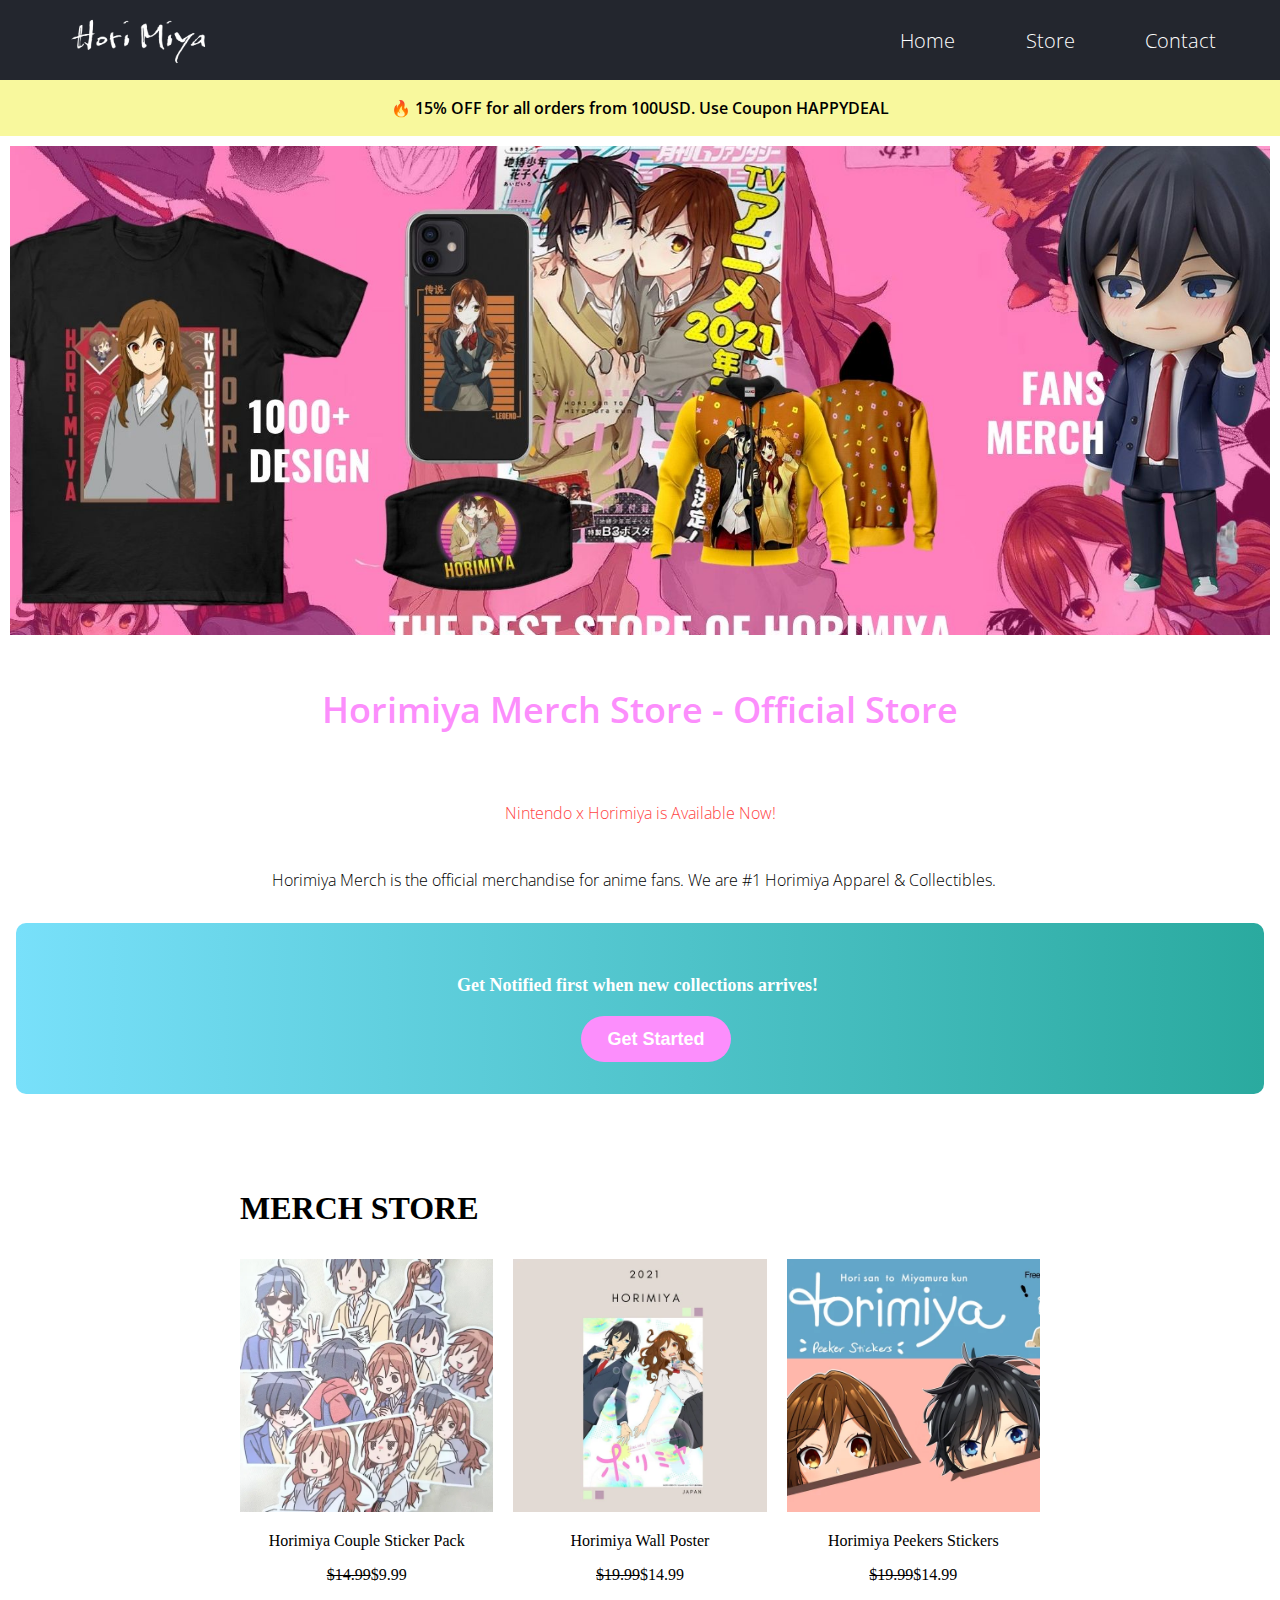
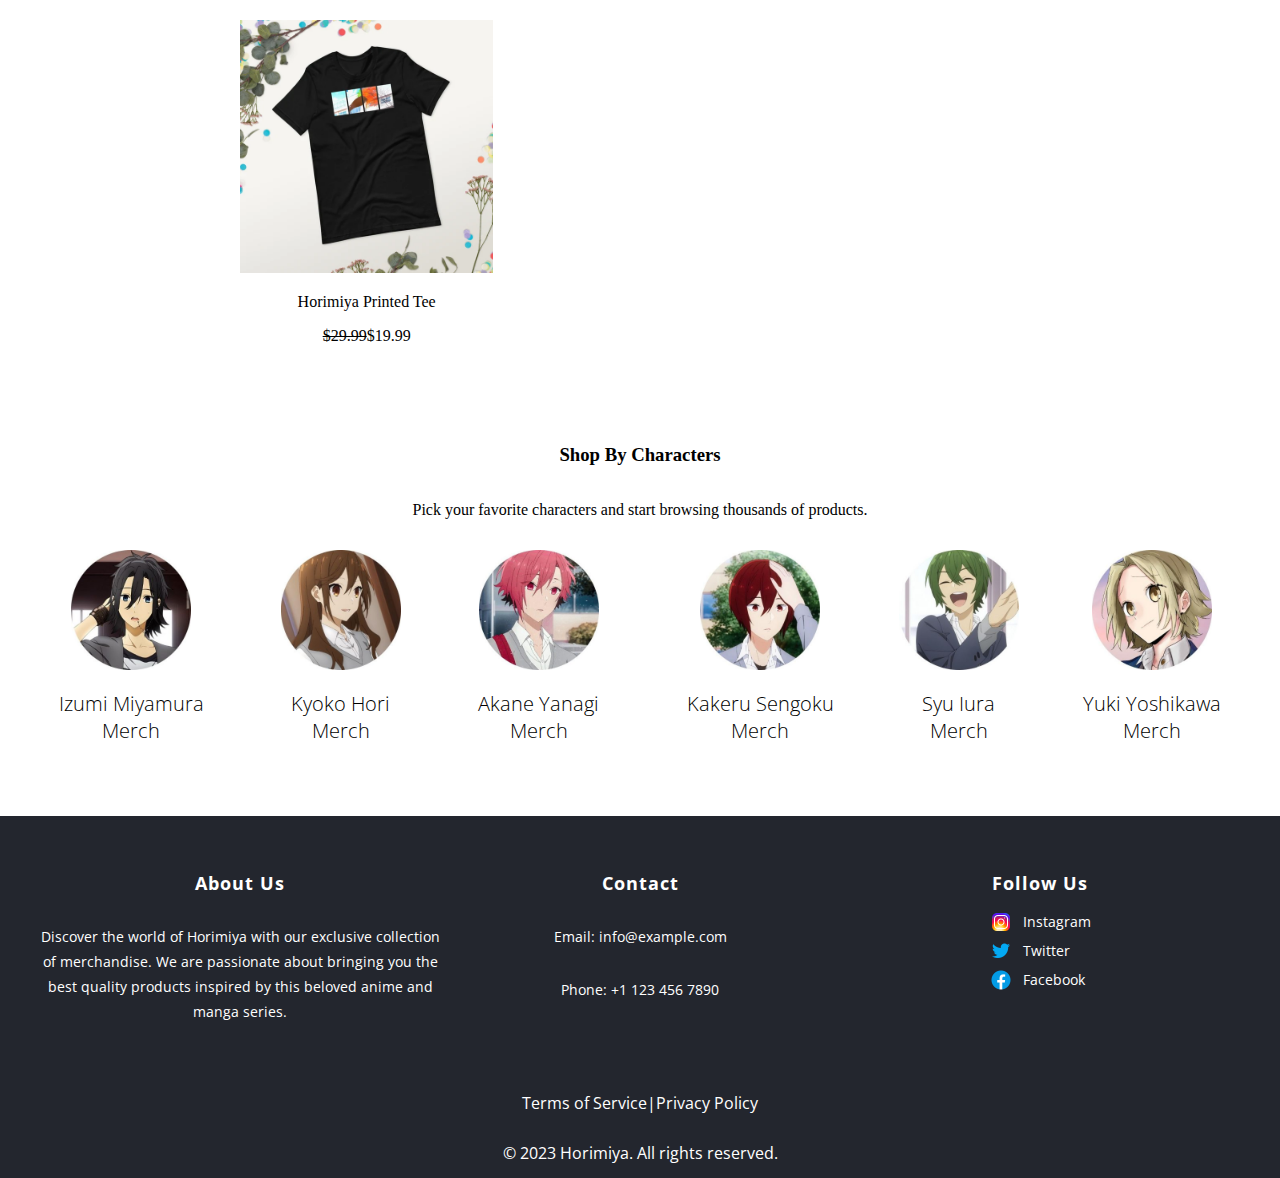
<file: index.html>
<!DOCTYPE html><html lang="en"><head><meta charset="UTF-8"><meta http-equiv="X-UA-Compatible" content="IE=edge"><meta name="viewport" content="width=device-width,initial-scale=1"><title>Horimiya Store</title><link rel="stylesheet" href="style.css"><script src="index.js"></script><link rel="icon" href="./assets/icons8-store-96.png" type="image/x-icon"><link rel="preconnect" href="https://fonts.googleapis.com"><link rel="preconnect" href="https://fonts.gstatic.com" crossorigin><link href="https://fonts.googleapis.com/css2?family=Open+Sans:wght@300;400;800&display=swap" rel="stylesheet"></head><body><header><div class="main__navbar"><div class="main__navbar-logo"><a href="./index.html"><img src="./assets/logo.png" alt="logo"></a></div><div class="main__navbar-links"><a href="./index.html">Home</a><a href="#store">Store</a><a href="./contact">Contact</a></div></div></header><div class="main__content"><div class="discount-bar"><p>🔥 15% OFF for all orders from 100USD. Use Coupon HAPPYDEAL</p></div><div class="store-banner"><img src="./assets/Horimiya-Merch-Web-Banner.jpg" alt="Item 1"></div><div class="content-heading"><h3>Horimiya Merch Store - Official Store</h3><h4>Nintendo x Horimiya is Available Now!</h4><p>Horimiya Merch is the official merchandise for anime fans. We are #1 Horimiya Apparel & Collectibles.</p></div></div><div class="sign-up"><div class="sign-up-content"><p>Get Notified first when new collections arrives!</p></div><div class="sign-up-button"><button type="button">Get Started</button></div></div><div class="product-container section__padding" id="store"><h3 class="product-container-title">MERCH STORE</h3><div class="grid-container"><div class="grid-item"><a href="" target="_blank"><img src="./assets/item1.webp" alt="Item 1"></a><p>Horimiya Couple Sticker Pack</p><p><span class="original-price">$14.99</span>$9.99</p></div><div class="grid-item"><img src="./assets/item2.png" alt="Item 2"><p>Horimiya Wall Poster</p><p><span class="original-price">$19.99</span>$14.99</p></div><div class="grid-item"><img src="./assets/item3.png" alt="Item 3"><p>Horimiya Peekers Stickers</p><p><span class="original-price">$19.99</span>$14.99</p></div><div class="grid-item"><img src="./assets/item4.png" alt="Item 4"><p>Horimiya Printed Tee</p><p><span class="original-price">$29.99</span>$19.99</p></div></div></div><div class="shop-by-character"><div class="shop-by-character-container"><h3>Shop By Characters</h3><p>Pick your favorite characters and start browsing thousands of products.</p><div class="characters-ul-container"><ul class="characters-list"><li><a href="" target="_blank"><img src="./assets/Izumi-Miyamura-Merch.jpg" alt="hori"></a><h2 class="character-list-title"><span>Izumi Miyamura Merch</span></h2></li><li><a href="" target="_blank"><img src="./assets/Kyouko-Hori-Merch.jpg" alt="hori"></a><h2 class="character-list-title"><span>Kyoko Hori Merch</span></h2></li><li><a href="" target="_blank"><img src="./assets/Akane-Yanagi-Merch.jpg" alt="hori"></a><h2 class="character-list-title"><span>Akane Yanagi Merch</span></h2></li><li><a href="" target="_blank"><img src="./assets/Kakeru-Sengoku-Merch.jpg" alt="hori"></a><h2 class="character-list-title"><span>Kakeru Sengoku Merch</span></h2></li><li><a href="" target="_blank"><img src="./assets/Syu-Iura-Merch.jpg" alt="hori"></a><h2 class="character-list-title"><span>Syu Iura Merch</span></h2></li><li><a href="" target="_blank"><img src="./assets/Yuki-Yoshikawa-Merch.jpg" alt="hori"></a><h2 class="character-list-title"><span>Yuki Yoshikawa Merch</span></h2></li></ul></div></div></div><footer class="footer"><div class="footer__container"><div class="footer__column"><h3 class="footer__heading">About Us</h3><p class="footer__text">Discover the world of Horimiya with our exclusive collection of merchandise. We are passionate about bringing you the best quality products inspired by this beloved anime and manga series.</p></div><div class="footer__column"><h3 class="footer__heading">Contact</h3><p class="footer__text">Email: info@example.com</p><p class="footer__text">Phone: +1 123 456 7890</p></div><div class="footer__column"><h3 class="footer__heading">Follow Us</h3><ul class="footer__social-links"><li><a href="https://www.instagram.com/p/BgSlRglAKBn/?hl=en" rel="nofollow" target="_blank" class="footer__social-link"><img src="./assets/logo-insta.png" alt="Instagram"> Instagram</a></li><li><a href="https://twitter.com/home?lang=en" target="_blank" class="footer__social-link"><img src="./assets/logo-twitter.png" alt="Twitter"> Twitter</a></li><li><a href="https://www.facebook.com/" target="_blank" class="footer__social-link"><img src="./assets/logo-fb.png" alt="Twitter"> Facebook</a></li></ul></div></div><div class="footer__bottom"><p class="footer__terms"><a href="#" class="footer__terms-link">Terms of Service</a>|<a href="#" class="footer__terms-link">Privacy Policy</a></p><p class="footer__copyright">&copy; 2023 Horimiya. All rights reserved.</p></div></footer></body></html>
</file>
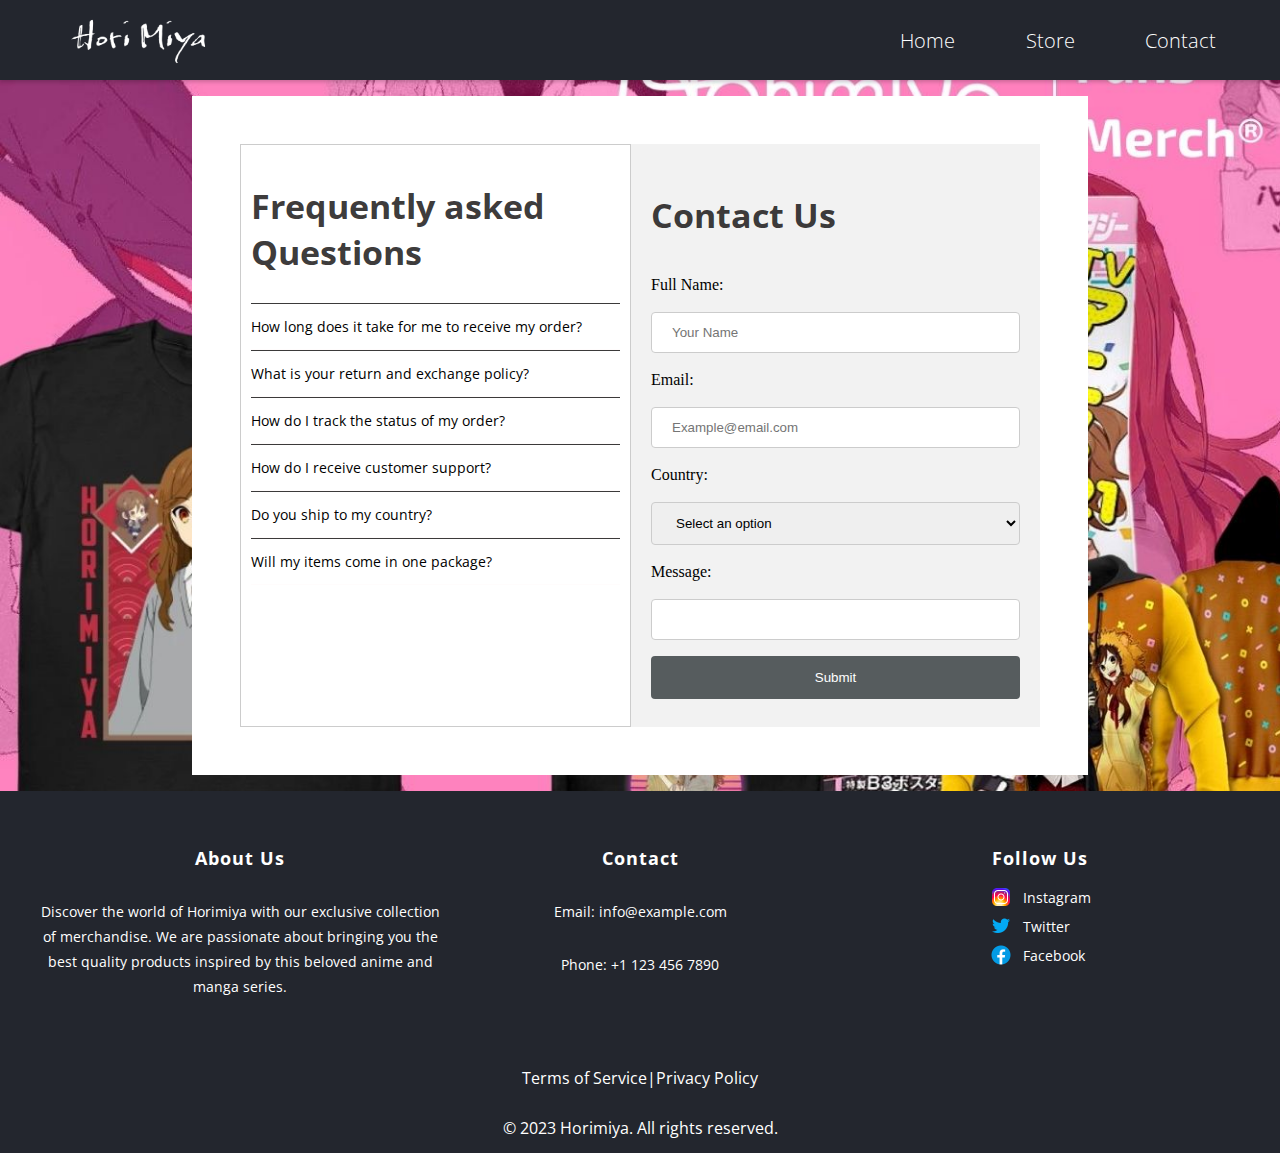
<file: contact.html>
<!DOCTYPE html><html lang="en"><head><meta charset="UTF-8"><meta http-equiv="X-UA-Compatible" content="IE=edge"><meta name="viewport" content="width=device-width,initial-scale=1"><title>Contact us</title><link rel="stylesheet" href="style.css"><script src="index.js"></script><link rel="icon" href="./assets/icons8-store-96.png" type="image/x-icon"><link rel="preconnect" href="https://fonts.googleapis.com"><link rel="preconnect" href="https://fonts.gstatic.com" crossorigin><link href="https://fonts.googleapis.com/css2?family=Open+Sans:wght@300;400;800&display=swap" rel="stylesheet"></head><body style="background-image:url(assets/Horimiya-Merch-Web-Banner.jpg);background-size:cover;object-fit:cover"><header><div class="main__navbar"><div class="main__navbar-logo"><a href="./index.html"><img src="./assets/logo.png" alt="logo"></a></div><div class="main__navbar-links"><a href="./index.html">Home</a><a href="./index.html#store">Store</a><a href="./contact.html">Contact</a></div></div></header><div class="contact-page section__padding"><div class="faq-container"><h2>Frequently asked Questions</h2><div class="faq-box"><div class="question" onclick='toggleReply("reply1")'>How long does it take for me to receive my order?</div><div class="reply" id="reply1">We're a print-on-demand company so please allow 3 to 5 business days of processing time depending on the product type</div><div class="question" onclick='toggleReply("reply2")'>What is your return and exchange policy?</div><div class="reply" id="reply2">Due to the production method we use for all of our products, we cannot accept returns unless the item is proven damaged/defective.</div><div class="question" onclick='toggleReply("reply3")'>How do I track the status of my order?</div><div class="reply" id="reply3">As soon as your order has shipped out, you will receive a confirmation email with your tracking number.</div><div class="question" onclick='toggleReply("reply4")'>How do I receive customer support?</div><div class="reply" id="reply4">We look forward to helping you with your inquiry,fill up the form and submit your query.</div><div class="question" onclick='toggleReply("reply5")'>Do you ship to my country?</div><div class="reply" id="reply5">YES. No matter where you live, we ship our products all over the world.</div><div class="question" onclick='toggleReply("reply6")'>Will my items come in one package?</div><div class="reply" id="reply6">If you have ordered multiple different items, they may be sent separately.</div></div></div><div class="form-container"><h2>Contact Us</h2><form><label for="name">Full Name:</label><input type="text" placeholder="Your Name" id="name" name="name" maxlength="100" required><label for="email">Email:</label><input type="email" placeholder="Example@email.com" id="email" name="email" maxlength="80" required><label for="country">Country:</label><select id="country" name="country"><option disabled="disabled" selected="selected" value="">Select an option</option><option value="india">India</option><option value="australia">Australia</option><option value="russia">Russia</option><option value="usa">USA</option><option value="japan">Japan</option><option value="korea">Korea</option></select><label for="message">Message:</label><input type="textarea" id="message" name="message" required> <input type="submit" id="submit" value="Submit"></form></div></div><footer class="footer"><div class="footer__container"><div class="footer__column"><h3 class="footer__heading">About Us</h3><p class="footer__text">Discover the world of Horimiya with our exclusive collection of merchandise. We are passionate about bringing you the best quality products inspired by this beloved anime and manga series.</p></div><div class="footer__column"><h3 class="footer__heading">Contact</h3><p class="footer__text">Email: info@example.com</p><p class="footer__text">Phone: +1 123 456 7890</p></div><div class="footer__column"><h3 class="footer__heading">Follow Us</h3><ul class="footer__social-links"><li><a href="https://www.instagram.com/p/BgSlRglAKBn/?hl=en" rel="nofollow" target="_blank" class="footer__social-link"><img src="./assets/logo-insta.png" alt="Instagram"> Instagram</a></li><li><a href="https://twitter.com/home?lang=en" target="_blank" class="footer__social-link"><img src="./assets/logo-twitter.png" alt="Twitter"> Twitter</a></li><li><a href="https://www.facebook.com/" target="_blank" class="footer__social-link"><img src="./assets/logo-fb.png" alt="Twitter"> Facebook</a></li></ul></div></div><div class="footer__bottom"><p class="footer__terms"><a href="#" class="footer__terms-link">Terms of Service</a>|<a href="#" class="footer__terms-link">Privacy Policy</a></p><p class="footer__copyright">&copy; 2023 Horimiya. All rights reserved.</p></div></footer></body></html>
</file>
<file: style.css>
*{box-sizing:border-box}* html,body{margin:0;padding:0;background-color:#fff}.main__navbar{background-color:#23262e;display:flex;height:5rem;flex-direction:row;justify-content:left;align-items:center;box-shadow:0 2px 4px 0 rgba(0,0,0,.2)}.main__navbar a{text-decoration:none;font-size:20px;font-family:'Open Sans',sans-serif;font-weight:200;color:#fff;margin:1rem 1.5rem;padding:.3rem .7rem}.content-heading h3,.discount-bar p{font-family:'Open Sans',sans-serif;line-height:1.5;font-weight:600}.main__navbar-links a:hover{background-color:rgba(0,0,0,.7)}.section__padding{margin:1rem 12rem;padding:3rem}.main__navbar-links{flex:0.5}.main__navbar-logo{flex:1;display:flex;justify-content:flex-start;margin-left:35px}.main__navbar-logo img{width:140px;height:auto}.main__content{display:flex;flex-direction:column}.discount-bar{display:flex;justify-content:center;align-items:center;background:#f8f89d}.discount-bar p{font-size:16px}.store-banner{margin:10px;display:flex}.store-banner img{width:100%;height:489px;object-fit:cover}.content-heading{display:flex;flex-direction:column;flex:0.8;justify-content:center;align-items:center}.content-heading h3{font-size:36px;padding:2px;color:#fc8efc;text-align:left;text-transform:capitalize}.content-heading h4,.content-heading p{font-size:16px;font-family:'Open Sans',sans-serif;font-weight:200}.column form,.content-heading p{text-align:justify}.content-heading p{padding-right:12px}.content-heading h4{text-align:justify;line-height:35px;color:#ff4343;animation:2s infinite flashing;cursor:pointer}.grid-item p,.question,.reply{color:#000}@keyframes flashing{0%{color:#000}25%{color:#3f8cff}50%{color:#d64ec0}75%{color:#39ff12}100%{color:#f66}}.grid-item{border:none;text-align:center}.grid-container{justify-content:center;align-items:center;display:grid;grid-template-columns:repeat(3,1fr);gap:20px}.grid-item img{max-width:100%;height:70%;cursor:pointer}.product-container-title{color:#000;font-size:32px}.footer__text,.question,.reply{font-family:'Open Sans',sans-serif;font-size:14px}.product-container{background-color:#fff}.grid-item p .original-price{text-decoration:line-through}.sign-up{display:flex;margin:1rem;padding:2rem;border-radius:10px;align-items:center;flex-direction:column;justify-content:space-between;background:linear-gradient(90deg,#78e0fa 0,#2aaa9f 100%)}.sign-up-button{display:flex;flex:1;justify-content:center;align-items:flex-end;margin-left:2rem}.sign-up-content{display:flex;flex:2}.sign-up-content p{font-weight:600;font-size:18px;line-height:25px;color:#fff;margin-right:5px}.sign-up-button button{background:#fc8efc;border-radius:40px;font-weight:800;font-size:18px;line-height:30px;color:#fff;padding:.5rem 1rem;border:none;outline:0;cursor:pointer;min-width:150px}ul{list-style-type:none}.footer__bottom,.shop-by-character-container{display:flex;flex-direction:column;justify-content:center;align-items:center}.characters-ul-container{display:grid;grid-template-columns:repeat(1,1fr)}.characters-list{margin:5px;padding:10px;max-width:100%;text-align:center;display:flex;flex-direction:row;justify-content:space-between}.characters-list li{margin:0;padding:0 15px 40px}.characters-list h2{font-size:20px;font-family:'Open Sans',sans-serif;font-weight:300}.characters-list img{width:120px;height:120px;border-radius:50px}.shop-by-character{display:flex;flex-direction:column;overflow:hidden}.contact-page{display:flex;flex-wrap:wrap;flex-direction:row;background-color:#fff;max-width:100%;overflow-x:hidden;height:auto}input,label{display:block;margin-bottom:10px;margin-top:10px;width:20em}.form-container form{width:100%}input[type=email],input[type=text],input[type=textarea],select{width:100%;padding:12px 20px;margin:8px 0;display:inline-block;border:1px solid #ccc;border-radius:4px;box-sizing:border-box}input[type=submit]{width:100%;background-color:#565c5e;color:#fff;padding:14px 20px;margin:8px 0;border:none;border-radius:4px;cursor:pointer}#submit:hover{background-color:#76bdff}.faq-container{border:1px solid #ccc;padding:10px;flex:1}.faq-container h2,.form-container h2{font-size:34px;color:#1b1919de;font-family:'Open Sans',sans-serif}.form-container{flex:1;background-color:#f2f2f2;padding:20px;display:flex;justify-content:center;align-items:flex-start;flex-direction:column;width:100%}.question{cursor:pointer;line-height:45px;border-top:1px solid #3b3a3a;border-bottom:1px solid #fffcfc}.reply{display:none;margin:12px 0}.footer{background:#23262e}.footer__container{display:flex;flex-direction:row;align-items:flex-start;justify-content:space-between;max-width:100%;padding:40px}.footer__text{text-align:center;word-wrap:break-word;color:#fff;line-height:25px}.footer__bottom p,.footer__heading{font-family:'Open Sans',sans-serif;line-height:18px}.footer__column{display:flex;flex-direction:column;align-items:center;flex:1}.footer__social-links{list-style-type:none;padding:0;margin:0}.footer__social-link{display:flex;align-items:center;margin-bottom:5px;text-decoration:none}.footer__social-link img{margin-right:10px;width:24px;height:24px}.footer__bottom p,a{color:#fff;text-decoration:none}.footer__bottom p{font-size:16px}.footer__social-links a{font-family:'Open Sans',sans-serif;font-size:14px;line-height:15px}.footer__heading{text-align:center;color:#fff;font-size:18px;letter-spacing:1px}@media (max-width:768px){.main__content,.main__navbar{flex-direction:column}.footer__bottom p,.footer__heading,.footer__text{line-height:18px;font-family:'Open Sans',sans-serif}.main__navbar{height:auto;justify-content:center;align-items:center}.main__navbar a{margin:.5rem 0;padding:.3rem .7rem}.section__padding{margin:1rem;padding:3rem}.main__navbar-logo{justify-content:center;margin-left:0}.main__navbar-logo img{width:3rem;height:3rem}.content-heading h3{font-size:32px}.grid-container{grid-template-columns:repeat(2,1fr)}.characters-list{display:flex;flex-direction:column}.footer__text{text-align:center;word-wrap:break-word;color:#fff;font-size:13px}.footer__bottom p,.footer__heading{font-size:16px}.footer__social-links a{font-family:'Open Sans',sans-serif;font-size:14px;line-height:15px}.contact-page{display:flex;flex-wrap:wrap;flex-direction:column;background-color:#fff;max-width:100%;height:auto}}
</file>
